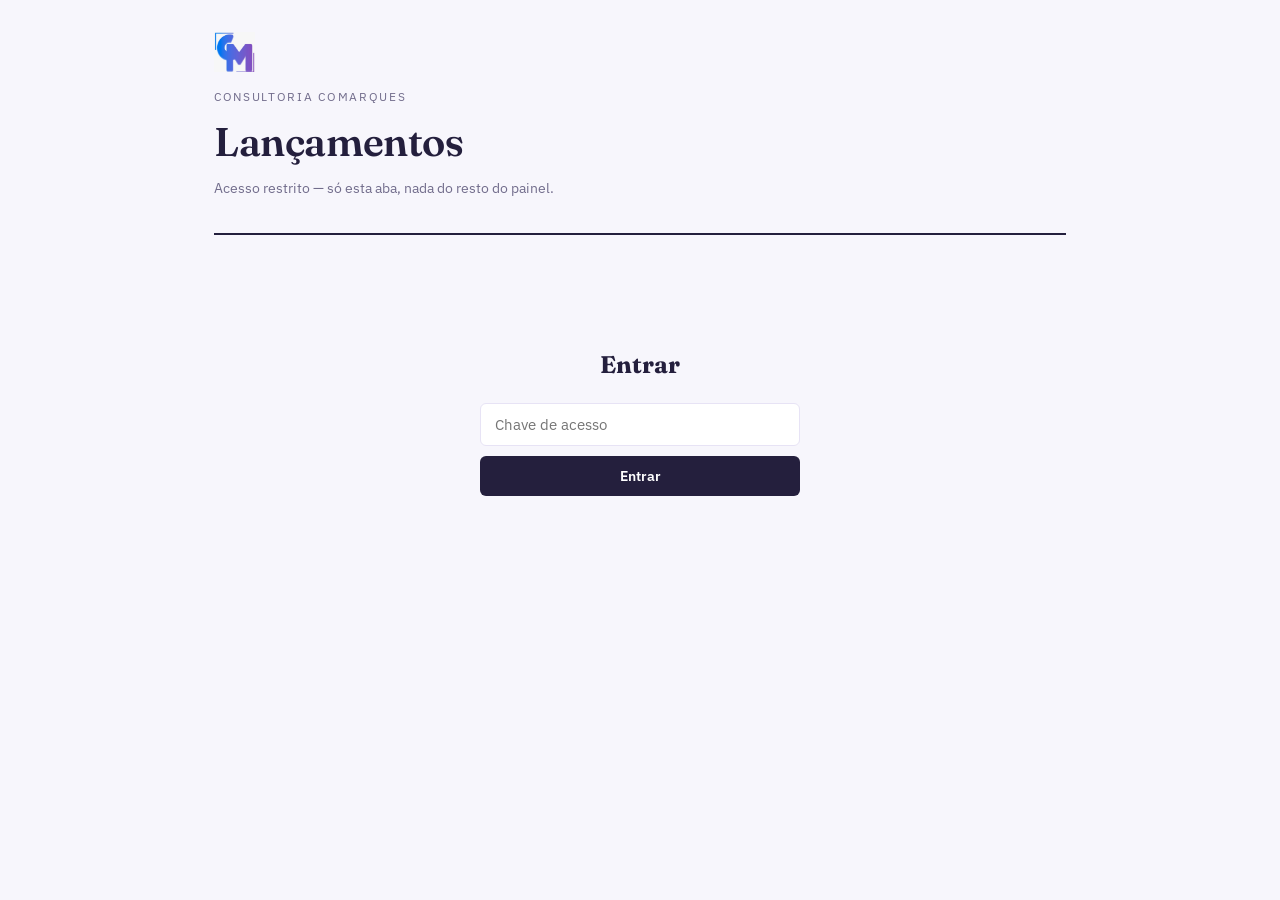
<file: lancamentos.html>
<!DOCTYPE html>
<html lang="pt-BR">
<head>
<meta charset="UTF-8">
<meta name="viewport" content="width=device-width, initial-scale=1.0">
<title>CoMarques — Lançamentos</title>
<link rel="preconnect" href="https://fonts.googleapis.com">
<link href="https://fonts.googleapis.com/css2?family=Fraunces:wght@500;600;700&family=IBM+Plex+Sans:wght@400;500;600&display=swap" rel="stylesheet">
<link rel="stylesheet" href="css/style.css">
</head>
<body>
<div class="wrap" style="max-width:900px;">

  <header class="masthead" style="border-bottom:2px solid var(--ink);">
    <div>
      <img src="assets/logo-mark.png" alt="" style="height:40px;margin-bottom:10px;">
      <p class="eyebrow">Consultoria CoMarques</p>
      <h1>Lançamentos</h1>
      <p class="sub">Acesso restrito — só esta aba, nada do resto do painel.</p>
    </div>
  </header>

  <div id="conteudo">
    <div class="estado" style="max-width:360px;margin:0 auto;text-align:left;">
      <h2 style="text-align:center;">Entrar</h2>
      <div style="margin-top:20px;">
        <input type="text" id="input-chave" placeholder="Chave de acesso">
        <button id="btn-entrar" style="width:100%;margin-top:10px;">Entrar</button>
        <p class="mensagem" id="msg-login"></p>
      </div>
    </div>
  </div>

</div>

<script src="js/config.js"></script>
<script src="js/gas.js"></script>
<script src="js/lancamentos.js"></script>
</body>
</html>
</file>
<file: css/style.css>
:root {
  --bg: #F7F6FC;
  --surface: #FFFFFF;
  --ink: #241F3D;
  --muted: #726D8C;
  --line: #E7E3F5;
  --accent: #6C4FD1;
  --accent-soft: #EFEAFB;
  --warm: #8B7FE8;
  --warm-soft: #F1EEFB;
  --danger: #C74B86;
  --danger-soft: #FBEAF2;
  --radius: 10px;
  --font-display: "Fraunces", Georgia, serif;
  --font-body: "IBM Plex Sans", -apple-system, Segoe UI, sans-serif;
}

* { box-sizing: border-box; }

body {
  margin: 0;
  background: var(--bg);
  color: var(--ink);
  font-family: var(--font-body);
  font-variant-numeric: tabular-nums;
  line-height: 1.5;
}

.wrap {
  max-width: 1140px;
  margin: 0 auto;
  padding: 32px 24px 80px;
}

/* ---------- Masthead ---------- */

.masthead {
  display: flex;
  justify-content: space-between;
  align-items: flex-start;
  border-bottom: 2px solid var(--ink);
  padding-bottom: 20px;
  margin-bottom: 32px;
  gap: 24px;
  flex-wrap: wrap;
}

.masthead .eyebrow {
  font-size: 12px;
  letter-spacing: 0.14em;
  text-transform: uppercase;
  color: var(--muted);
  margin: 0 0 6px;
}

.masthead h1 {
  font-family: var(--font-display);
  font-weight: 600;
  font-size: clamp(28px, 4vw, 40px);
  margin: 0;
  letter-spacing: -0.01em;
}

.masthead .sub {
  color: var(--muted);
  font-size: 14px;
  margin-top: 6px;
}

/* Carimbo — assinatura visual */
.stamp {
  flex-shrink: 0;
  width: 128px;
  height: 128px;
  border: 2px dashed var(--accent);
  border-radius: 50%;
  color: var(--accent);
  display: flex;
  align-items: center;
  justify-content: center;
  text-align: center;
  transform: rotate(-8deg);
  font-family: var(--font-display);
  padding: 10px;
}

.stamp .stamp-inner {
  font-size: 10px;
  letter-spacing: 0.08em;
  text-transform: uppercase;
  line-height: 1.5;
}

.stamp .stamp-inner strong {
  display: block;
  font-size: 12px;
  font-family: var(--font-body);
  font-weight: 600;
  margin-top: 2px;
}

/* ---------- Seções ---------- */

section { margin-bottom: 44px; }

.section-title {
  display: flex;
  align-items: baseline;
  gap: 10px;
  margin-bottom: 16px;
}

.section-title .num {
  font-family: var(--font-display);
  color: var(--accent);
  font-size: 13px;
}

.section-title h2 {
  font-family: var(--font-display);
  font-size: 20px;
  font-weight: 600;
  margin: 0;
}

.section-title .desc {
  color: var(--muted);
  font-size: 13px;
  margin-left: auto;
}

/* ---------- Cards de KPI (estilo lançamento de livro-caixa) ---------- */

.kpi-row {
  display: grid;
  grid-template-columns: repeat(auto-fit, minmax(200px, 1fr));
  gap: 1px;
  background: var(--line);
  border: 1px solid var(--line);
  border-radius: var(--radius);
  overflow: hidden;
}

.kpi {
  background: var(--surface);
  padding: 20px 22px;
}

.kpi .label {
  font-size: 12px;
  letter-spacing: 0.06em;
  text-transform: uppercase;
  color: var(--muted);
  margin-bottom: 8px;
}

.kpi .value {
  font-family: var(--font-display);
  font-size: 28px;
  font-weight: 600;
}

.kpi.positivo .value { color: var(--accent); }
.kpi.negativo .value { color: var(--danger); }

/* ---------- Funil ---------- */

.funil {
  display: flex;
  align-items: stretch;
  gap: 0;
  background: var(--surface);
  border: 1px solid var(--line);
  border-radius: var(--radius);
  overflow: hidden;
}

.funil-etapa {
  flex: 1;
  padding: 22px;
  position: relative;
  text-align: center;
}

.funil-etapa + .funil-etapa { border-left: 1px dashed var(--line); }

.funil-etapa .label {
  font-size: 12px;
  letter-spacing: 0.06em;
  text-transform: uppercase;
  color: var(--muted);
}

.funil-etapa .value {
  font-family: var(--font-display);
  font-size: 32px;
  font-weight: 600;
  margin: 6px 0;
}

.funil-etapa .taxa {
  font-size: 12px;
  color: var(--accent);
  font-weight: 600;
}

/* ---------- Grid de gráficos ---------- */

.chart-grid {
  display: grid;
  grid-template-columns: 1.3fr 1fr;
  gap: 20px;
}

@media (max-width: 800px) {
  .chart-grid { grid-template-columns: 1fr; }
}

.card {
  background: var(--surface);
  border: 1px solid var(--line);
  border-radius: var(--radius);
  padding: 20px;
}

.card h3 {
  font-family: var(--font-display);
  font-size: 15px;
  font-weight: 600;
  margin: 0 0 14px;
}

/* ---------- Top clientes ---------- */

.ranking { display: flex; flex-direction: column; gap: 10px; }

.ranking-item {
  display: grid;
  grid-template-columns: 22px 1fr auto;
  align-items: center;
  gap: 12px;
  font-size: 14px;
}

.ranking-item .pos { color: var(--muted); font-size: 12px; }
.ranking-item .barra-bg {
  height: 8px;
  background: var(--accent-soft);
  border-radius: 4px;
  overflow: hidden;
}
.ranking-item .barra {
  height: 100%;
  background: var(--accent);
  border-radius: 4px;
}
.ranking-item .nome-valor {
  display: flex;
  justify-content: space-between;
  margin-bottom: 4px;
}
.ranking-item .valor { font-weight: 600; }

/* ---------- Tabelas ---------- */

table { width: 100%; border-collapse: collapse; font-size: 14px; }
th {
  text-align: left;
  font-size: 11px;
  text-transform: uppercase;
  letter-spacing: 0.05em;
  color: var(--muted);
  border-bottom: 1px solid var(--ink);
  padding: 8px 10px;
}
td { padding: 9px 10px; border-bottom: 1px solid var(--line); }
tr:last-child td { border-bottom: none; }

.badge {
  display: inline-block;
  padding: 2px 8px;
  border-radius: 20px;
  font-size: 11px;
  font-weight: 600;
}
.badge.ok { background: var(--accent-soft); color: var(--accent); }
.badge.pendente { background: var(--warm-soft); color: var(--warm); }
.badge.alerta { background: var(--danger-soft); color: var(--danger); }
.badge.neutro { background: #EFEFEF; color: #8A8A8A; }

/* ---------- Estado vazio / erro ---------- */

.estado {
  text-align: center;
  padding: 60px 20px;
  color: var(--muted);
}
.estado h2 { font-family: var(--font-display); color: var(--ink); }

/* ---------- Botões e inputs ---------- */

button, .btn {
  font-family: var(--font-body);
  background: var(--ink);
  color: white;
  border: none;
  padding: 11px 20px;
  border-radius: 6px;
  font-size: 14px;
  font-weight: 600;
  cursor: pointer;
}
button:hover, .btn:hover { background: var(--accent); }
button:disabled { opacity: 0.5; cursor: default; }

input[type="text"], input[type="email"] {
  font-family: var(--font-body);
  font-size: 15px;
  padding: 11px 14px;
  border: 1px solid var(--line);
  border-radius: 6px;
  width: 100%;
}
input:focus, button:focus-visible {
  outline: 2px solid var(--accent);
  outline-offset: 2px;
}

.form-row { display: flex; gap: 10px; }

.mensagem { font-size: 13px; margin-top: 10px; }
.mensagem.erro { color: var(--danger); }
.mensagem.sucesso { color: var(--accent); }

@media (prefers-reduced-motion: no-preference) {
  .kpi, .funil-etapa, .card { transition: transform 0.15s ease; }
}

/* ---------- Shell do app (sidebar + topbar) ---------- */

.app-shell { display: flex; min-height: 100vh; }

.sidebar {
  width: 220px;
  flex-shrink: 0;
  background: var(--surface);
  color: var(--muted);
  border-right: 1px solid var(--line);
  padding: 24px 0;
  position: sticky;
  top: 0;
  height: 100vh;
  overflow-y: auto;
}

.sidebar .brand {
  padding: 0 22px 22px;
  border-bottom: 1px solid var(--line);
  margin-bottom: 12px;
}

.sidebar .brand .brand-mark {
  height: 34px;
  display: block;
  margin-bottom: 10px;
}

.sidebar .brand .eyebrow {
  color: var(--muted);
  font-size: 10px;
  letter-spacing: 0.12em;
  text-transform: uppercase;
  margin: 0 0 4px;
}

.sidebar .brand strong {
  font-family: var(--font-display);
  color: var(--ink);
  font-size: 20px;
  font-weight: 600;
}

.sidebar nav button {
  display: flex;
  gap: 10px;
  align-items: baseline;
  width: 100%;
  text-align: left;
  background: none;
  border: none;
  border-left: 3px solid transparent;
  border-radius: 0 20px 20px 0;
  color: inherit;
  padding: 11px 19px;
  font-family: var(--font-body);
  font-size: 14px;
  cursor: pointer;
}

.sidebar nav button .n { font-family: var(--font-display); font-size: 11px; color: var(--muted); }
.sidebar nav button:hover { background: var(--accent-soft); }
.sidebar nav button.ativo {
  color: var(--accent);
  font-weight: 600;
  background: var(--accent-soft);
  border-left-color: var(--accent);
}
.sidebar nav button.ativo .n { color: var(--accent); }

.main-area { flex: 1; min-width: 0; }

.topbar {
  display: flex;
  align-items: center;
  gap: 20px;
  flex-wrap: wrap;
  padding: 18px 32px;
  border-bottom: 1px solid var(--line);
  background: var(--surface);
  position: sticky;
  top: 0;
  z-index: 5;
}

.topbar h1 {
  font-family: var(--font-display);
  font-size: 21px;
  font-weight: 600;
  margin: 0 auto 0 0;
}

.filtro-grupo {
  display: flex;
  align-items: center;
  gap: 8px;
  font-size: 12px;
  color: var(--muted);
}

.filtro-grupo select, .filtro-grupo input[type="month"] {
  font-family: var(--font-body);
  font-size: 13px;
  padding: 7px 10px;
  border: 1px solid var(--line);
  border-radius: 6px;
  background: var(--surface);
  color: var(--ink);
}

.content-area { padding: 28px 32px 90px; max-width: 1180px; }

@media (max-width: 880px) {
  .app-shell { flex-direction: column; }
  .sidebar { position: relative; width: 100%; height: auto; padding: 14px 0; }
  .sidebar nav { display: flex; overflow-x: auto; }
  .sidebar nav button { border-left: none; border-bottom: 3px solid transparent; white-space: nowrap; }
  .sidebar nav button.ativo { border-left-color: transparent; border-bottom-color: var(--accent); }
  .content-area { padding: 20px 16px 60px; }
  .topbar { padding: 14px 16px; }
}

/* ---------- Grid flexível de KPIs/gráficos por aba ---------- */

.grid-2 { display: grid; grid-template-columns: 1fr 1fr; gap: 20px; }
.grid-3 { display: grid; grid-template-columns: repeat(3, 1fr); gap: 20px; }
@media (max-width: 900px) { .grid-2, .grid-3 { grid-template-columns: 1fr; } }

.resumo-lista { display: flex; flex-direction: column; gap: 10px; font-size: 14px; }
.resumo-lista li { list-style: none; padding-left: 20px; position: relative; }
.resumo-lista li::before { content: '—'; position: absolute; left: 0; color: var(--accent); }

.donut-wrap { display: flex; align-items: center; gap: 18px; }
.donut-wrap canvas { max-width: 140px; max-height: 140px; }
.donut-legend { font-size: 13px; display: flex; flex-direction: column; gap: 6px; }
.donut-legend .item { display: flex; align-items: center; gap: 8px; }
.donut-legend .dot { width: 10px; height: 10px; border-radius: 50%; flex-shrink: 0; }
</file>
